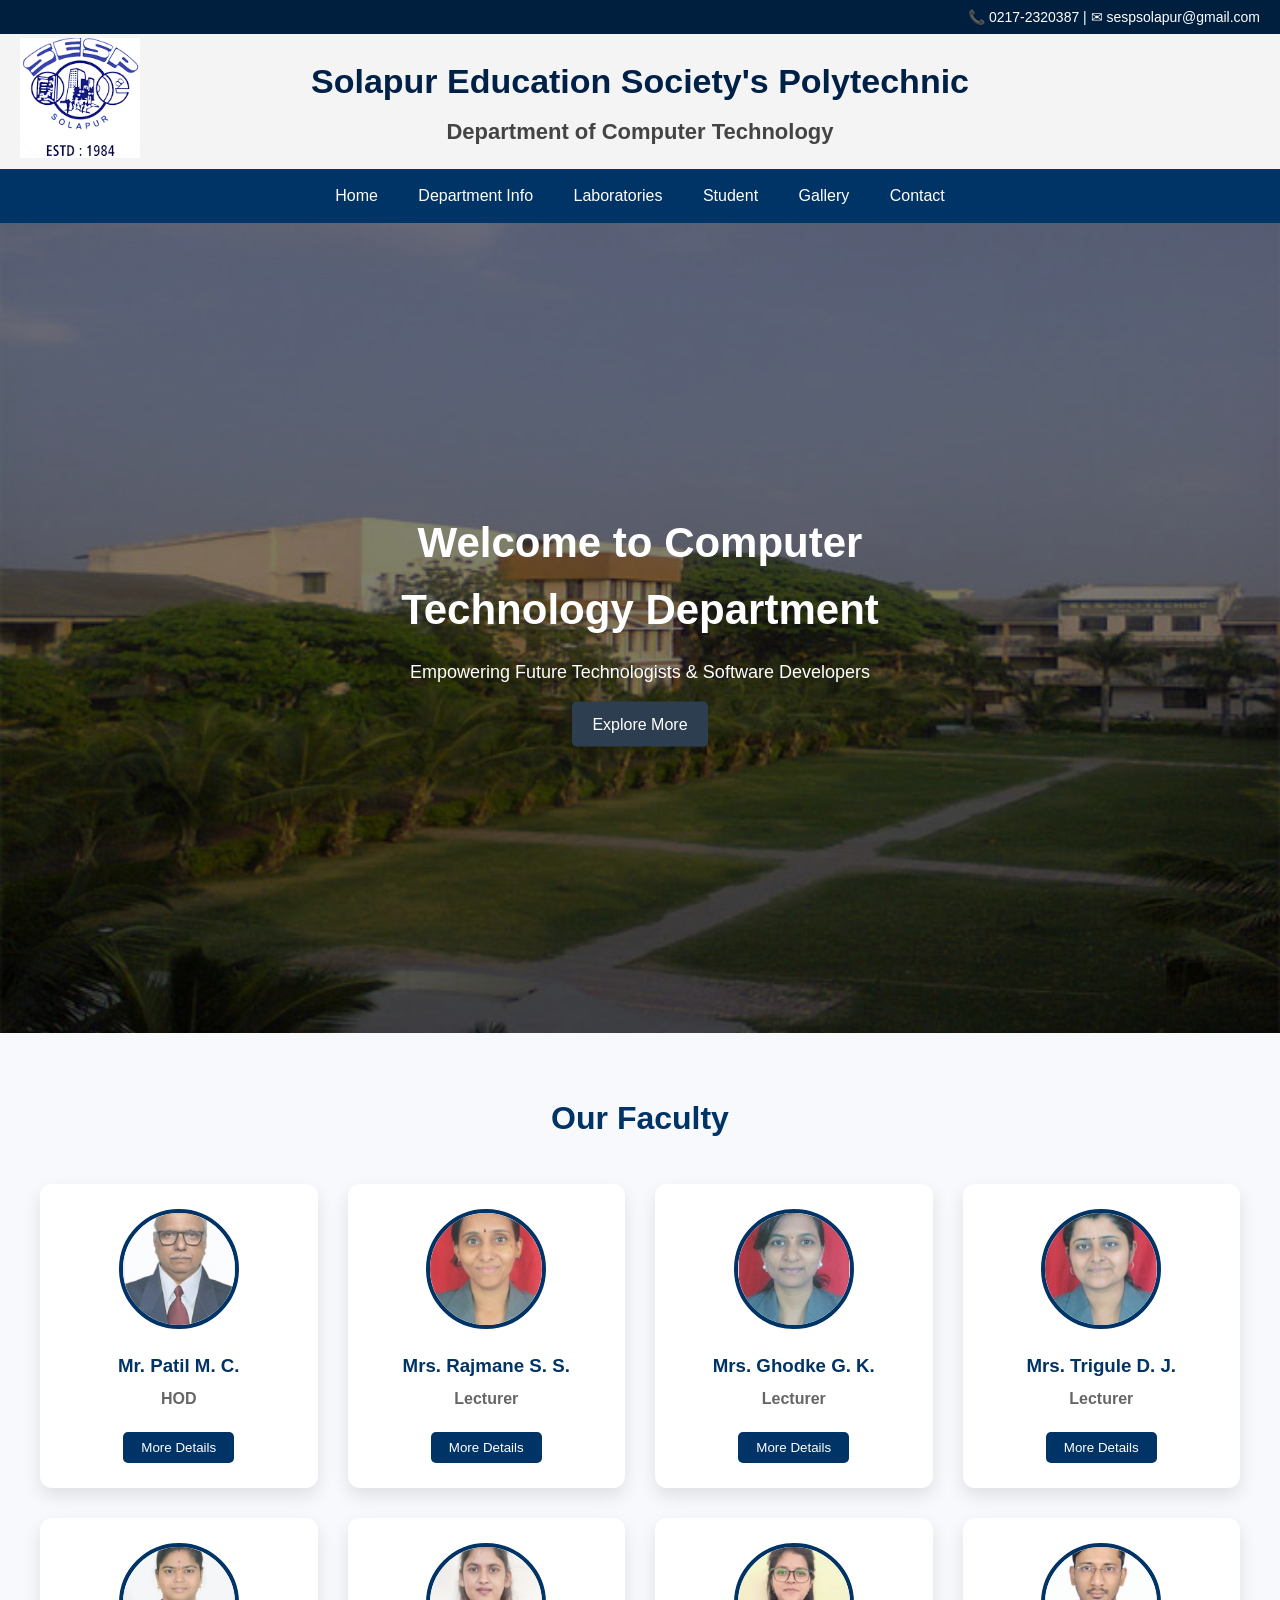
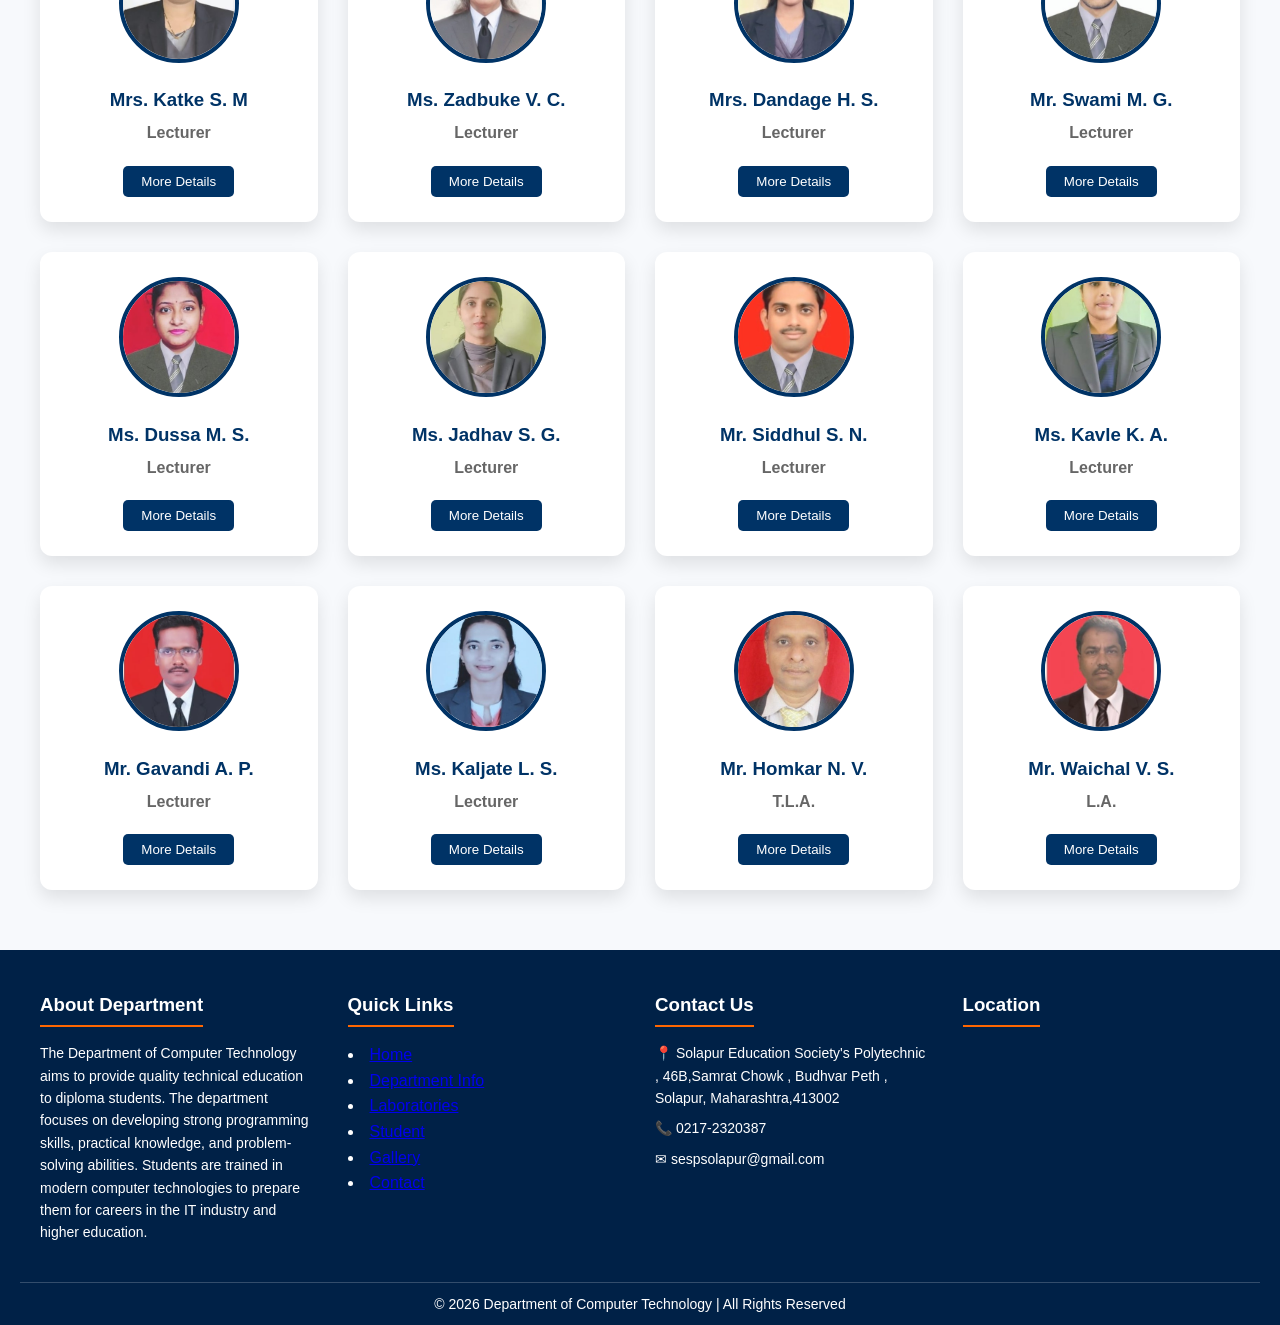
<file: index.html>
<!DOCTYPE html>
<html>

<head>
    <title>Computer Science Department</title>
    <meta name="viewport" content="width=device-width, initial-scale=1.0">
    <link rel="stylesheet" href="css/style.css">
</head>

<body>

    <div class="top-bar">
        📞 0217-2320387 | ✉ sespsolapur@gmail.com
    </div>

    <header class="main-header">
        <div class="logo">
            <img src="images/logo.png" alt="College Logo">
        </div>

        <div class="title">
            <h1>Solapur Education Society's Polytechnic</h1>
            <h2>Department of Computer Technology</h2>
        </div>
    </header>
    
   <nav>

<div class="menu-toggle" id="menu-toggle">☰</div>

<ul id="nav-menu">
<li><a href="index.html">Home</a></li>
<li><a href="department.html">Department Info</a></li>
<li><a href="lab.html">Laboratories</a></li>
<li><a href="student.html">Student</a></li>
<li><a href="gallery.html">Gallery</a></li>
<li><a href="contact.html">Contact</a></li>
</ul>

</nav>
    <section class="hero">

        <div class="slider">
            <img src="images/slide1.jpg" class="slide active">
            <img src="images/slide2.jpg" class="slide">
            <img src="images/slide3.png" class="slide">
        </div>

        <div class="hero-overlay"></div>

        <div class="hero-content">
            <h2>Welcome to Computer Technology Department</h2>
            <p>Empowering Future Technologists & Software Developers</p>
            <a href="#" class="btn">Explore More</a>
        </div>

    </section>

    <section class="faculty">

        <h2>Our Faculty</h2>

        <div class="cards">

            <!-- Faculty 1 -->

            <div class="card">
                <img src="images/faculty1.jpeg">
                <h3>Mr. Patil M. C.</h3>
                <h4>HOD</h4>
                <button class="details-btn">More Details</button>

                <div class="detail-box">
                    <p><b>Date Of Joining:</b> 01/10/1994</p>
                    <p><b>Nature:</b> Regular</p>
                    <p><b>Qualification:</b> M.Tech (CSE)</p>
                    <p><b>Experience:</b> 31 Years</p>
                    <p><b>Email:</b> patil@gmail.com</p>
                </div>
            </div>

            <!-- Faculty 2 -->

            <div class="card">
                <img src="images/faculty2.jpeg">
                <h3>Mrs. Rajmane S. S.</h3>
                <h4>Lecturer</h4>
                <button class="details-btn">More Details</button>

                <div class="detail-box">
                    <p><b>Date Of Joining:</b> 05/08/2005</p>
                    <p><b>Qualification:</b> ME (CSE)</p>
                    <p><b>Experience:</b> 20 Years</p>
                </div>
            </div>

            <!-- Faculty 3 -->

            <div class="card">
                <img src="images/faculty3.jpeg">
                <h3>Mrs. Ghodke G. K.</h3>
                <h4>Lecturer</h4>
                <button class="details-btn">More Details</button>

                <div class="detail-box">
                    <p><b>Date Of Joining:</b> 14/08/2006</p>
                    <p><b>Qualification:</b> BE (CSE)</p>
                    <p><b>Experience:</b> 18 Years</p>
                    <p><b>Email:</b> gkg@gmail.com</p>
                </div>
            </div>

            <!-- Faculty 4 -->

            <div class="card">
                <img src="images/faculty4.jpeg">
                <h3>Mrs. Trigule D. J.</h3>
                <h4>Lecturer</h4>
                <button class="details-btn">More Details</button>

                <div class="detail-box">
                    <p><b>Date Of Joining:</b> 03/07/2007</p>
                    <p><b>Qualification:</b> ME (CSE)</p>
                    <p><b>Experience:</b> 18 Years</p>
                </div>
            </div>

            <!-- Faculty 5 -->

            <div class="card">
                <img src="images/faculty5.jpeg">
                <h3>Mrs. Katke S. M</h3>
                <h4>Lecturer</h4>
                <button class="details-btn">More Details</button>

                <div class="detail-box">
                    <p><b>Date Of Joining:</b> 07/03/2022</p>
                    <p><b>Qualification:</b> ME (CSE)</p>
                    <p><b>Experience:</b> 5 Years</p>
                </div>
            </div>

            <!-- Faculty 6 -->

            <div class="card">
                <img src="images/faculty6.jpeg">
                <h3>Ms. Zadbuke V. C.</h3>
                <h4>Lecturer</h4>
                <button class="details-btn">More Details</button>

                <div class="detail-box">
                    <p><b>Date Of Joining:</b> 10/10/2022</p>
                    <p><b>Qualification:</b> BE (IT)</p>
                    <p><b>Experience:</b> 3 Years</p>
                    <p><b>Email:</b> vaishnaviz422000@gmail.com</p>
                </div>
            </div>

            <!-- Faculty 7 -->

            <div class="card">
                <img src="images/faculty7.jpeg">
                <h3>Mrs. Dandage H. S.</h3>
                <h4>Lecturer</h4>
                <button class="details-btn">More Details</button>

                <div class="detail-box">
                    <p><b>Date Of Joining:</b> 08/07/2023</p>
                    <p><b>Qualification:</b> BE (CSE)</p>
                    <p><b>Experience:</b> 2 Years</p>
                    <p><b>Email:</b> salunananarsnado52@gmail.com</p>
                </div>
            </div>

            <!-- Faculty 8 -->

            <div class="card">
                <img src="images/faculty8.jpeg">
                <h3>Mr. Swami M. G.</h3>
                <h4>Lecturer</h4>
                <button class="details-btn">More Details</button>

                <div class="detail-box">
                    <p><b>Date Of Joining:</b> 07/03/2022</p>
                    <p><b>Qualification:</b> BE (IT)</p>
                    <p><b>Experience:</b> 4 Years</p>
                    <p><b>Email:</b> mgswami77@gmail.com</p>
                </div>
            </div>

            <!-- Faculty 9 -->

            <div class="card">
                <img src="images/faculty9.jpeg">
                <h3>Ms. Dussa M. S.</h3>
                <h4>Lecturer</h4>
                <button class="details-btn">More Details</button>

                <div class="detail-box">
                    <p><b>Date Of Joining:</b> 22/07/2024</p>
                    <p><b>Qualification:</b> BE (CSE)</p>
                    <p><b>Experience:</b> 4 Years</p>
                    <p><b>Email:</b> monikadussa14@gmail.com</p>
                </div>
            </div>

            <!-- Faculty 10 -->

            <div class="card">
                <img src="images/faculty10.jpeg">
                <h3>Ms. Jadhav S. G.</h3>
                <h4>Lecturer</h4>
                <button class="details-btn">More Details</button>

                <div class="detail-box">
                    <p><b>Date Of Joining:</b> 19/07/2024</p>
                    <p><b>Qualification:</b> BE (CSE)</p>
                    <p><b>Experience:</b> 3 Years</p>
                    <p><b>Email:</b> shrutikajadhav211@gmail.com</p>
                </div>
            </div>

            <!-- Faculty 11 -->

            <div class="card">
                <img src="images/faculty11.jpeg">
                <h3>Mr. Siddhul S. N.</h3>
                <h4>Lecturer</h4>
                <button class="details-btn">More Details</button>

                <div class="detail-box">
                    <p><b>Qualification:</b> BE (IT)</p>
                    <p><b>Experience:</b> 3 Years</p>
                    <p><b>Email:</b> siddhul4sandip@gmail.com</p>
                </div>
            </div>

            <!-- Faculty 12 -->

            <div class="card">
                <img src="images/faculty12.jpeg">
                <h3>Ms. Kavle K. A.</h3>
                <h4>Lecturer</h4>
                <button class="details-btn">More Details</button>

                <div class="detail-box">
                    <p><b>Qualification:</b> B.Tech (CSE)</p>
                    <p><b>Experience:</b> 1 Year</p>
                    <p><b>Email:</b> karishkavle75@gmail.com</p>
                </div>
            </div>

            <!-- Faculty 13 -->

            <div class="card">
                <img src="images/faculty13.jpeg">
                <h3>Mr. Gavandi A. P.</h3>
                <h4>Lecturer</h4>
                <button class="details-btn">More Details</button>

                <div class="detail-box">
                    <p><b>Qualification:</b> BE (IT)</p>
                    <p><b>Experience:</b> 2 Years</p>
                    <p><b>Email:</b> anil.gavandi@gmail.com</p>
                </div>
            </div>

            <!-- Faculty 14 -->

            <div class="card">
                <img src="images/faculty14.jpeg">
                <h3>Ms. Kaljate L. S.</h3>
                <h4>Lecturer</h4>
                <button class="details-btn">More Details</button>

                <div class="detail-box">
                    <p><b>Qualification:</b> B.Tech (CSE)</p>
                    <p><b>Experience:</b> 1 Year</p>
                    <p><b>Email:</b> laxmikaljate@gmail.com</p>
                </div>
            </div>

            <!-- Faculty 15 -->

            <div class="card">
                <img src="images/faculty15.jpeg">
                <h3>Mr. Homkar N. V.</h3>
                <h4>T.L.A.</h4>
                <button class="details-btn">More Details</button>

                <div class="detail-box">
                    <p><b>Qualification:</b> D.E.T.E.</p>
                    <p><b>Experience:</b> 25 Years</p>
                </div>
            </div>

            <!-- Faculty 16 -->

            <div class="card">
                <img src="images/faculty16.jpeg">
                <h3>Mr. Waichal V. S.</h3>
                <h4>L.A.</h4>
                <button class="details-btn">More Details</button>

                <div class="detail-box">
                    <p><b>Qualification:</b> D.E.T.E.</p>
                    <p><b>Experience:</b> 18 Years</p>
                </div>
            </div>

        </div>
    </section>
    <footer class="footer">

        <div class="footer-container">

            <!-- About -->
            <div class="footer-box">
                <h3>About Department</h3>
                <p>
                    The Department of Computer Technology aims to provide quality technical education to diploma students. The department focuses on developing strong programming skills, practical knowledge, and problem-solving abilities. Students are trained in modern computer
                    technologies to prepare them for careers in the IT industry and higher education.
                </p>
            </div>

            <!-- Quick Links -->
            <div class="footer-box">
                <h3>Quick Links</h3>
                <li><a href="index.html">Home</a></li>
                <li><a href="department.html">Department Info</a></li>
                <li><a href="lab.html">Laboratories</a></li>
                <li><a href="student.html">Student</a></li>
                <li><a href="gallery.html">Gallery</a></li>
                <li><a href="contact.html">Contact</a></li>
            </div>

            <!-- Contact -->
            <div class="footer-box">
                <h3>Contact Us</h3>
                <p>📍 Solapur Education Society's Polytechnic , 46B,Samrat Chowk , Budhvar Peth , Solapur, Maharashtra,413002</p>

                <p>📞 0217-2320387</p>
                <p>✉ sespsolapur@gmail.com</p>
            </div>

            <!-- Map -->
            <div class="footer-box">
                <h3>Location</h3>

                <iframe src="https://www.google.com/maps/embed?pb=!1m18!1m12!1m3!1d3801.221603980372!2d75.89961547494204!3d17.686988583252173!2m3!1f0!2f0!3f0!3m2!1i1024!2i768!4f13.1!3m3!1m2!1s0x3bc5da73fd4d01ab%3A0x4841d0e996e1ba1b!2sSolapur%20Education%20Society&#39;s%20Polytechnic!5e0!3m2!1sen!2sin!4v1772907391033!5m2!1sen!2sin"
                    width="300" height="200" style="border:0;" allowfullscreen="" loading="lazy" referrerpolicy="no-referrer-when-downgrade"></iframe>

            </div>

        </div>

        <div class="footer-bottom">
            <p>© 2026 Department of Computer Technology | All Rights Reserved</p>
        </div>

    </footer>

    <script src="js/script.js"></script>

</body>


</html>
</file>
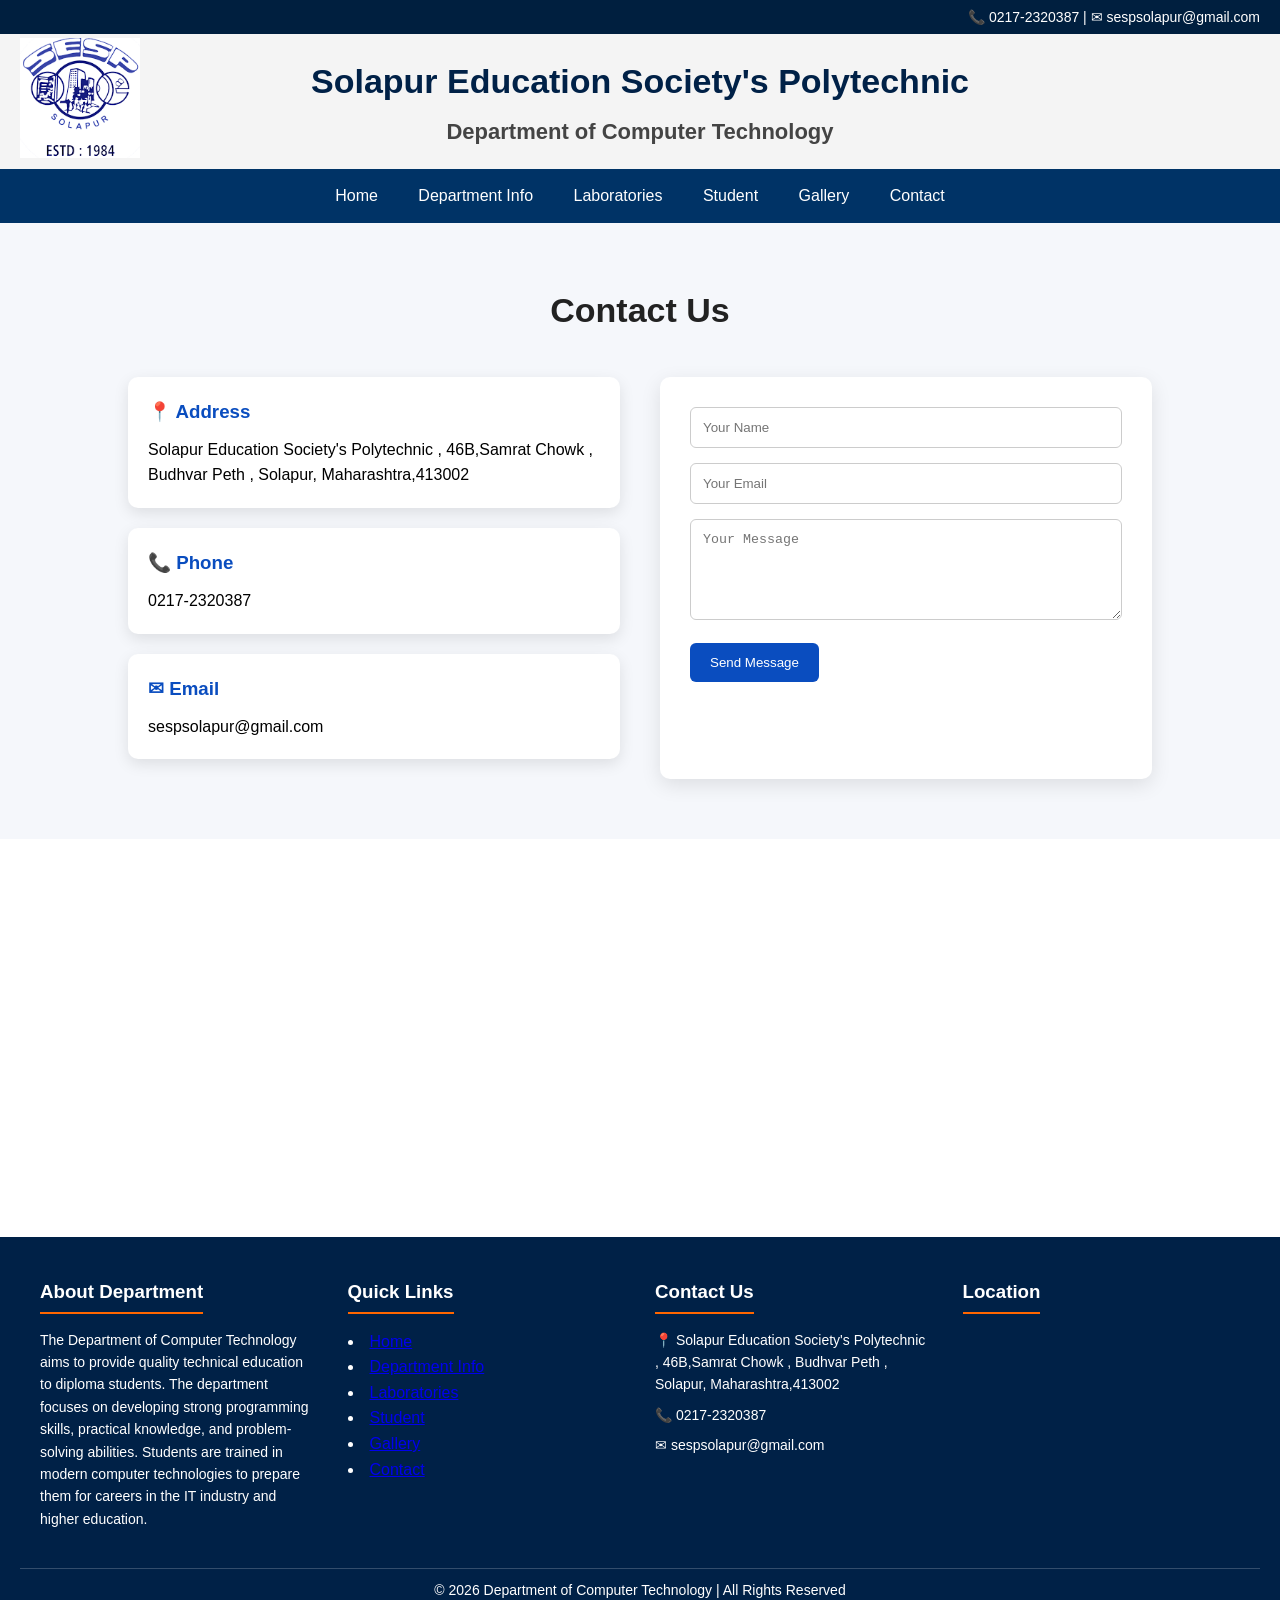
<file: contact.html>
<!DOCTYPE html>
<html>

<head>
    <title>Contact</title>
    <meta name="viewport" content="width=device-width, initial-scale=1.0">
    <link rel="stylesheet" href="css/style.css">
</head>

<body>

    <div class="top-bar">
        📞 0217-2320387 | ✉ sespsolapur@gmail.com
    </div>

    <header class="main-header">

        <div class="logo">
            <img src="images/logo.png">
        </div>

        <div class="title">
            <h1>Solapur Education Society's Polytechnic</h1>
            <h2>Department of Computer Technology</h2>
        </div>

    </header>

    <nav>

<div class="menu-toggle" id="menu-toggle">☰</div>

<ul id="nav-menu">
<li><a href="index.html">Home</a></li>
<li><a href="department.html">Department Info</a></li>
<li><a href="lab.html">Laboratories</a></li>
<li><a href="student.html">Student</a></li>
<li><a href="gallery.html">Gallery</a></li>
<li><a href="contact.html">Contact</a></li>
</ul>

</nav>

    <section class="contact-section">

        <h2 class="section-title">Contact Us</h2>

        <div class="contact-container">

            <!-- Contact Info -->

            <div class="contact-info">

                <div class="info-box">
                    <h3>📍 Address</h3>
                    <p>Solapur Education Society's Polytechnic , 46B,Samrat Chowk , Budhvar Peth , Solapur, Maharashtra,413002</p>
                </div>

                <div class="info-box">
                    <h3>📞 Phone</h3>
                    <p>0217-2320387</p>
                </div>

                <div class="info-box">
                    <h3>✉ Email</h3>
                    <p>sespsolapur@gmail.com</p>
                </div>

            </div>


            <!-- Contact Form -->

            <div class="contact-form">

                <form>

                    <input type="text" placeholder="Your Name" required>

                    <input type="email" placeholder="Your Email" required>

                    <textarea placeholder="Your Message" rows="5"></textarea>

                    <button type="submit">Send Message</button>

                </form>

            </div>

        </div>

    </section>


    <!-- Google Map -->

    <section class="map-section">

        <iframe src="https://www.google.com/maps?q=Solapur%20Education%20Society's%20Polytechnic&output=embed" width="100%" height="350" style="border:0;">
</iframe>

    </section>


    <footer class="footer">

        <div class="footer-container">

            <!-- About -->
            <div class="footer-box">
                <h3>About Department</h3>
                <p>
                    The Department of Computer Technology aims to provide quality technical education to diploma students. The department focuses on developing strong programming skills, practical knowledge, and problem-solving abilities. Students are trained in modern computer
                    technologies to prepare them for careers in the IT industry and higher education.
                </p>
            </div>

            <!-- Quick Links -->
            <div class="footer-box">
                <h3>Quick Links</h3>
                <li><a href="index.html">Home</a></li>
                <li><a href="department.html">Department Info</a></li>
                <li><a href="lab.html">Laboratories</a></li>
                <li><a href="student.html">Student</a></li>
                <li><a href="gallery.html">Gallery</a></li>
                <li><a href="contact.html">Contact</a></li>
            </div>

            <!-- Contact -->
            <div class="footer-box">
                <h3>Contact Us</h3>
                <p>📍 Solapur Education Society's Polytechnic , 46B,Samrat Chowk , Budhvar Peth , Solapur, Maharashtra,413002</p>

                <p>📞 0217-2320387</p>
                <p>✉ sespsolapur@gmail.com</p>
            </div>

            <!-- Map -->
            <div class="footer-box">
                <h3>Location</h3>

                <iframe src="https://www.google.com/maps/embed?pb=!1m18!1m12!1m3!1d3801.221603980372!2d75.89961547494204!3d17.686988583252173!2m3!1f0!2f0!3f0!3m2!1i1024!2i768!4f13.1!3m3!1m2!1s0x3bc5da73fd4d01ab%3A0x4841d0e996e1ba1b!2sSolapur%20Education%20Society&#39;s%20Polytechnic!5e0!3m2!1sen!2sin!4v1772907391033!5m2!1sen!2sin"
                    width="300" height="200" style="border:0;" allowfullscreen="" loading="lazy" referrerpolicy="no-referrer-when-downgrade"></iframe>

            </div>

        </div>

        <div class="footer-bottom">
            <p>© 2026 Department of Computer Technology | All Rights Reserved</p>
        </div>

    </footer>
<script src="js/script.js"></script>
</body>


</html>
</file>
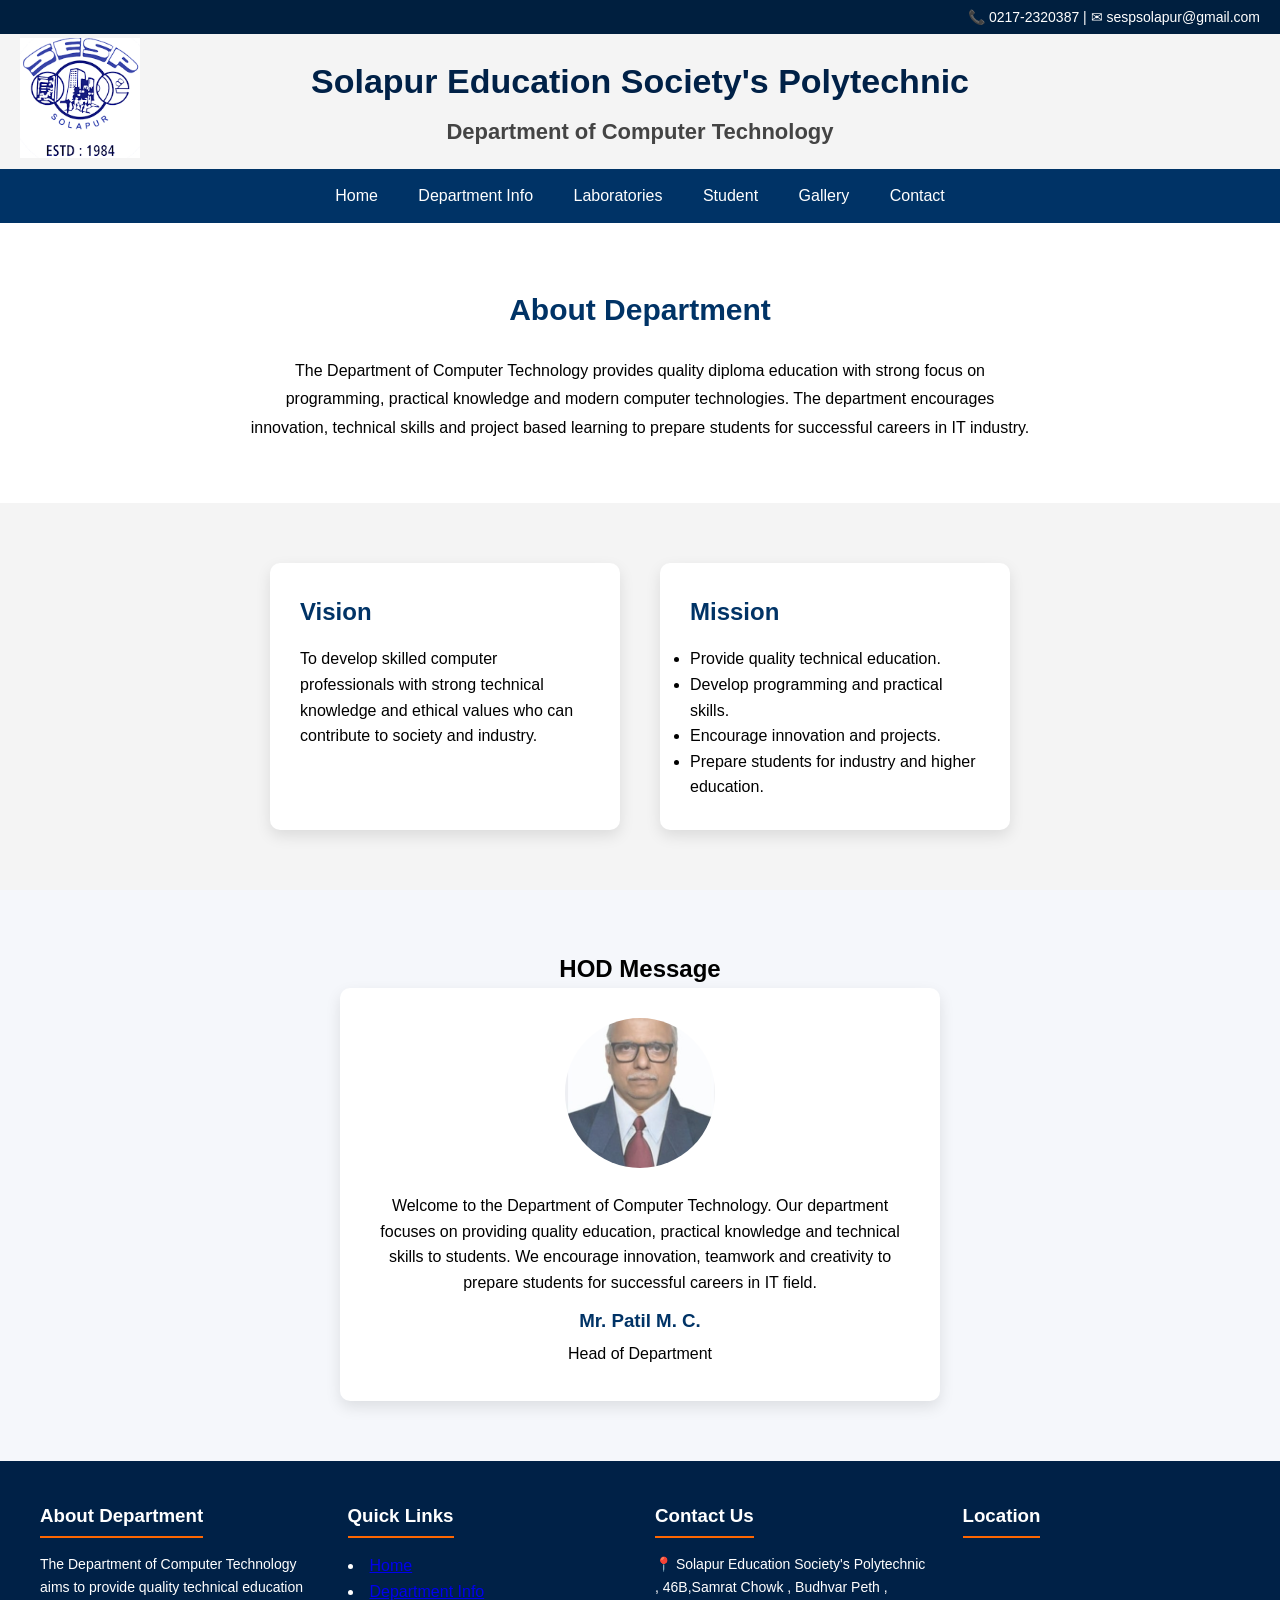
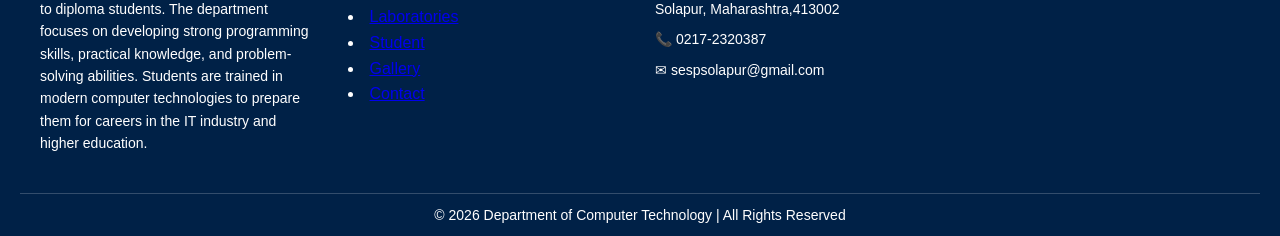
<file: department.html>
<!DOCTYPE html>
<html>

<head>
    <title>Department Info</title>
    <meta name="viewport" content="width=device-width, initial-scale=1.0">
    <link rel="stylesheet" href="css/style.css">
</head>

<body>

    <div class="top-bar">
        📞 0217-2320387 | ✉ sespsolapur@gmail.com
    </div>

    <header class="main-header">

        <div class="logo">
            <img src="images/logo.png">
        </div>

        <div class="title">
            <h1>Solapur Education Society's Polytechnic</h1>
            <h2>Department of Computer Technology</h2>
        </div>

    </header>

  <nav>

<div class="menu-toggle" id="menu-toggle">☰</div>

<ul id="nav-menu">
<li><a href="index.html">Home</a></li>
<li><a href="department.html">Department Info</a></li>
<li><a href="lab.html">Laboratories</a></li>
<li><a href="student.html">Student</a></li>
<li><a href="gallery.html">Gallery</a></li>
<li><a href="contact.html">Contact</a></li>
</ul>

</nav>
    <!-- ABOUT -->

    <section class="dept-section fade-in">

        <h2>About Department</h2>

        <p>
            The Department of Computer Technology provides quality diploma education with strong focus on programming, practical knowledge and modern computer technologies. The department encourages innovation, technical skills and project based learning to prepare
            students for successful careers in IT industry.
        </p>

    </section>

    <!-- VISION MISSION -->

    <section class="vm-container">

        <div class="vm-card fade-in">

            <h2>Vision</h2>

            <p>
                To develop skilled computer professionals with strong technical knowledge and ethical values who can contribute to society and industry.
            </p>

        </div>

        <div class="vm-card fade-in">

            <h2>Mission</h2>

            <ul>

                <li>Provide quality technical education.</li>

                <li>Develop programming and practical skills.</li>

                <li>Encourage innovation and projects.</li>

                <li>Prepare students for industry and higher education.</li>

            </ul>

        </div>

    </section>

    <!-- HOD MESSAGE -->

    <section class="hod-section fade-in">

        <h2>HOD Message</h2>

        <div class="hod-card">

            <img src="images/faculty1.jpeg">

            <div>

                <p>

                    Welcome to the Department of Computer Technology. Our department focuses on providing quality education, practical knowledge and technical skills to students. We encourage innovation, teamwork and creativity to prepare students for successful careers
                    in IT field.

                </p>

                <h3>Mr. Patil M. C.</h3>

                <p>Head of Department</p>

            </div>

        </div>

    </section>

    <footer class="footer">

        <div class="footer-container">

            <!-- About -->
            <div class="footer-box">
                <h3>About Department</h3>
                <p>
                    The Department of Computer Technology aims to provide quality technical education to diploma students. The department focuses on developing strong programming skills, practical knowledge, and problem-solving abilities. Students are trained in modern computer
                    technologies to prepare them for careers in the IT industry and higher education.
                </p>
            </div>

            <!-- Quick Links -->
            <div class="footer-box">
                <h3>Quick Links</h3>
                <li><a href="index.html">Home</a></li>
                <li><a href="department.html">Department Info</a></li>
                <li><a href="lab.html">Laboratories</a></li>
                <li><a href="student.html">Student</a></li>
                <li><a href="gallery.html">Gallery</a></li>
                <li><a href="contact.html">Contact</a></li>
            </div>

            <!-- Contact -->
            <div class="footer-box">
                <h3>Contact Us</h3>
                <p>📍 Solapur Education Society's Polytechnic , 46B,Samrat Chowk , Budhvar Peth , Solapur, Maharashtra,413002</p>

                <p>📞 0217-2320387</p>
                <p>✉ sespsolapur@gmail.com</p>
            </div>

            <!-- Map -->
            <div class="footer-box">
                <h3>Location</h3>

                <iframe src="https://www.google.com/maps/embed?pb=!1m18!1m12!1m3!1d3801.221603980372!2d75.89961547494204!3d17.686988583252173!2m3!1f0!2f0!3f0!3m2!1i1024!2i768!4f13.1!3m3!1m2!1s0x3bc5da73fd4d01ab%3A0x4841d0e996e1ba1b!2sSolapur%20Education%20Society&#39;s%20Polytechnic!5e0!3m2!1sen!2sin!4v1772907391033!5m2!1sen!2sin"
                    width="300" height="200" style="border:0;" allowfullscreen="" loading="lazy" referrerpolicy="no-referrer-when-downgrade"></iframe>

            </div>

        </div>

        <div class="footer-bottom">
            <p>© 2026 Department of Computer Technology | All Rights Reserved</p>
        </div>

    </footer>

    <script src="js/script.js"></script>

</body>


</html>
</file>
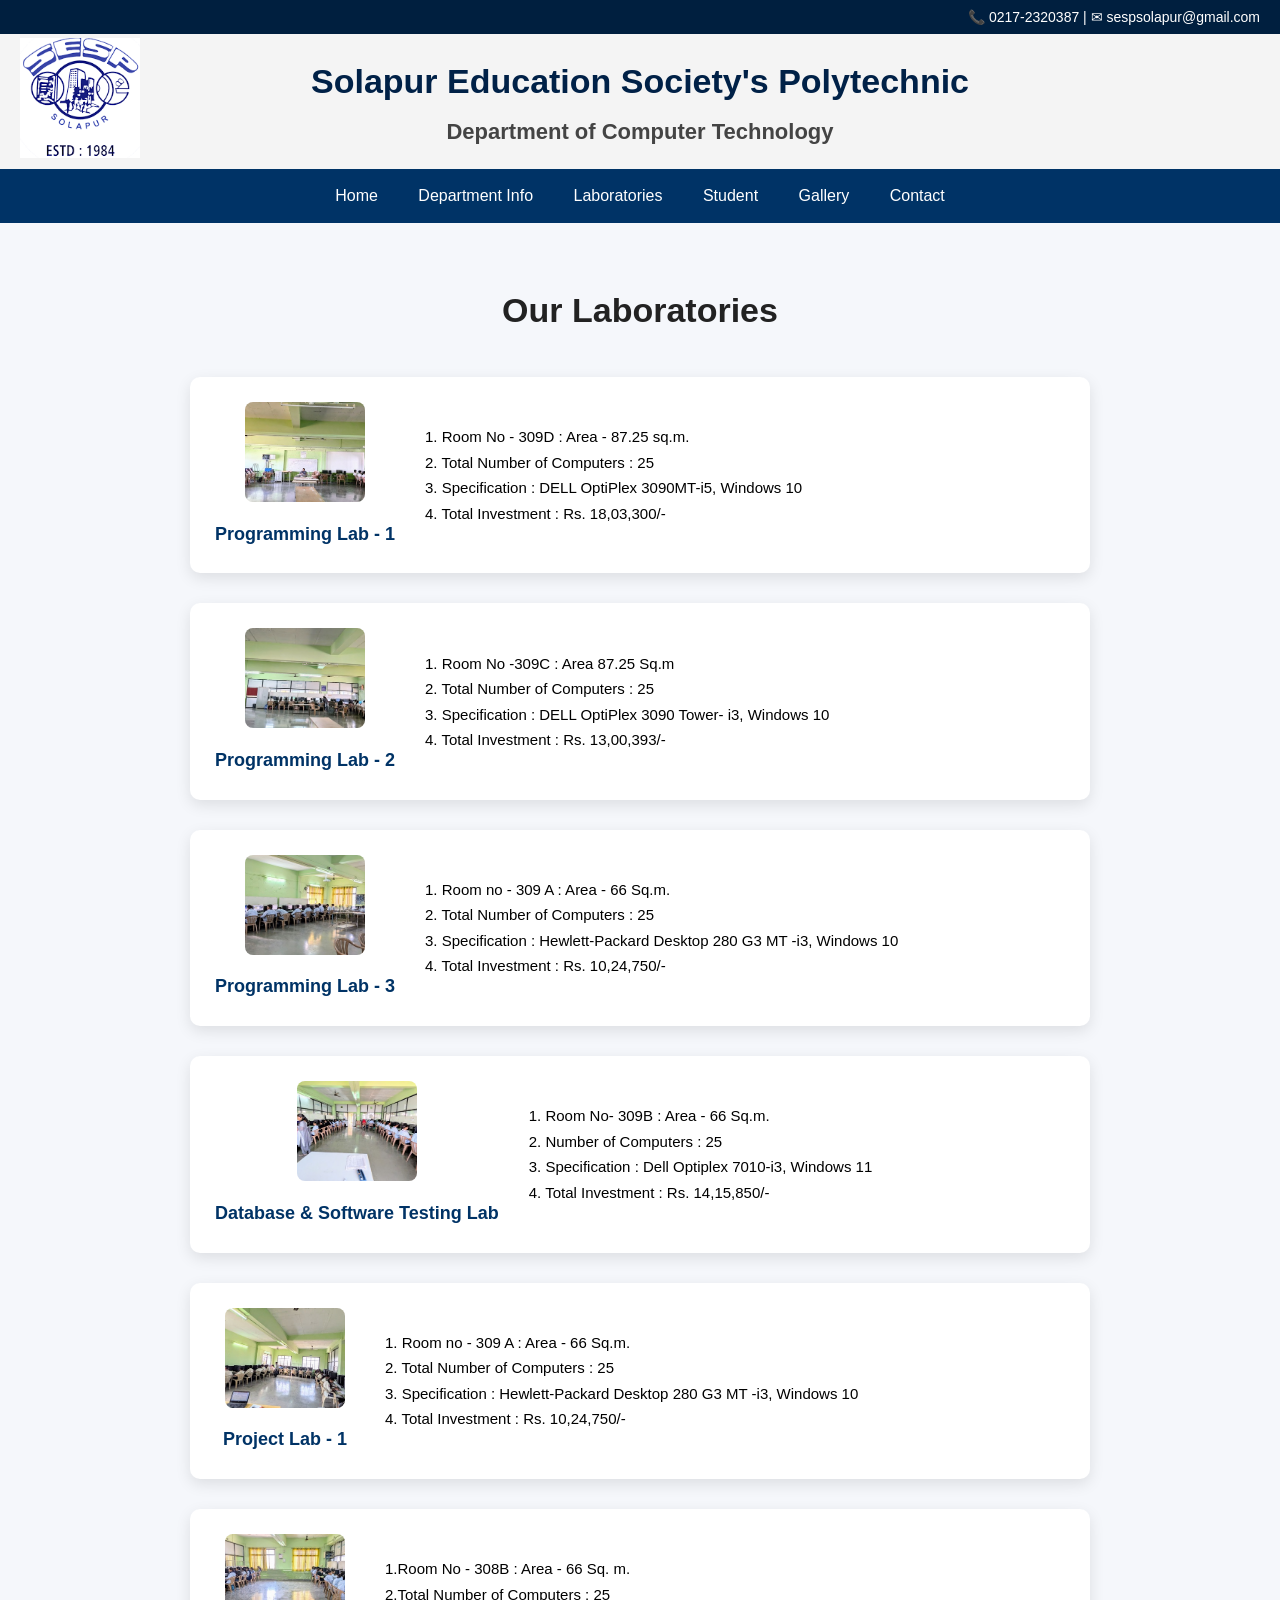
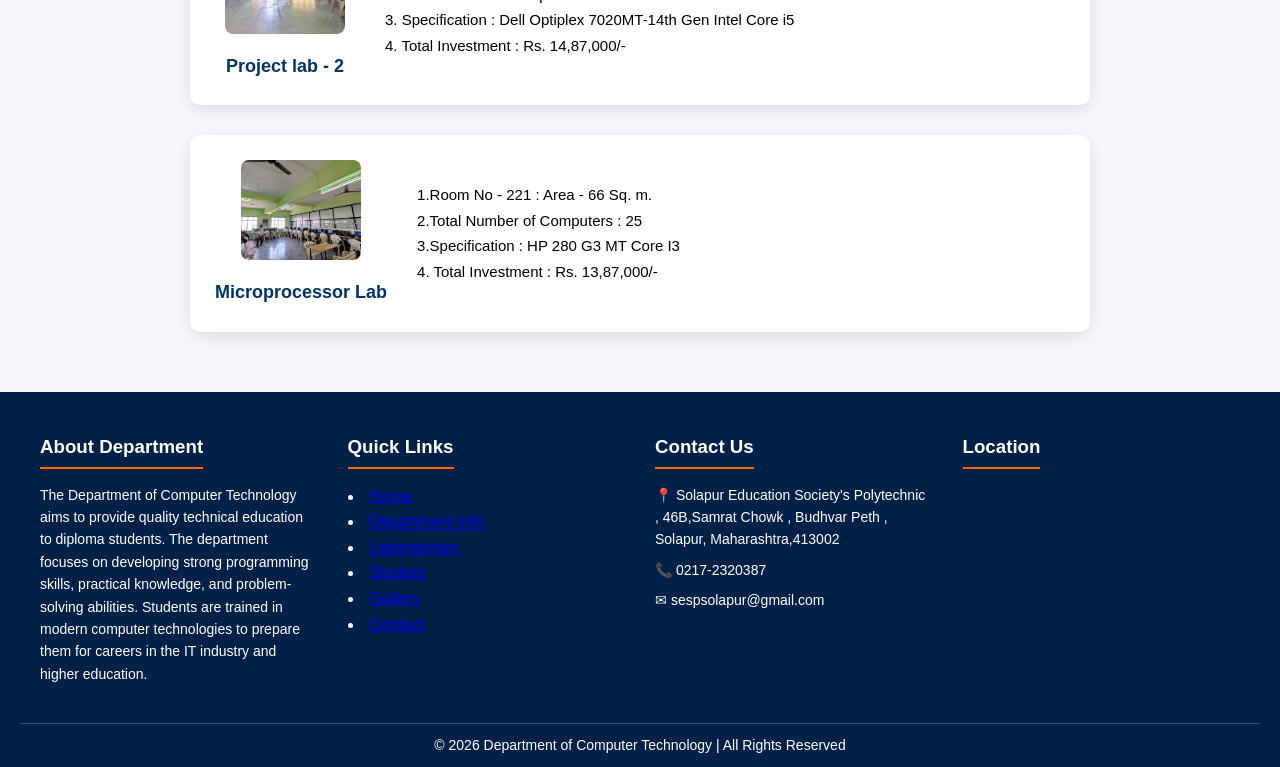
<file: lab.html>
<!DOCTYPE html>
<html>

<head>
    <title>Laboratories</title>
    <meta name="viewport" content="width=device-width, initial-scale=1.0">
    <link rel="stylesheet" href="css/style.css">
</head>

<body>

    <div class="top-bar">
        📞 0217-2320387 | ✉ sespsolapur@gmail.com
    </div>

    <header class="main-header">

        <div class="logo">
            <img src="images/logo.png">
        </div>

        <div class="title">
            <h1>Solapur Education Society's Polytechnic</h1>
            <h2>Department of Computer Technology</h2>
        </div>

    </header>

   <nav>

<div class="menu-toggle" id="menu-toggle">☰</div>

<ul id="nav-menu">
<li><a href="index.html">Home</a></li>
<li><a href="department.html">Department Info</a></li>
<li><a href="lab.html">Laboratories</a></li>
<li><a href="student.html">Student</a></li>
<li><a href="gallery.html">Gallery</a></li>
<li><a href="contact.html">Contact</a></li>
</ul>

</nav>

    <section class="labs-section">

        <h2 class="section-title">Our Laboratories</h2>

        <div class="labs-container">

            <div class="lab-card reveal">

                <div class="lab-left">
                    <img src="images/lab1.jpg">
                    <h3>Programming Lab - 1</h3>
                </div>

                <div class="lab-right">

                    <p>
                        1. Room No - 309D : Area - 87.25 sq.m.<br> 2. Total Number of Computers : 25<br> 3. Specification : DELL OptiPlex 3090MT-i5, Windows 10<br> 4. Total Investment : Rs. 18,03,300/-
                    </p>

                </div>

            </div>

            <div class="lab-card reveal">

                <div class="lab-left">
                    <img src="images/lab2.jpg">
                    <h3>Programming Lab - 2
                    </h3>
                </div>

                <div class="lab-right">
                    <p>
                        1. Room No -309C : Area 87.25 Sq.m<br> 2. Total Number of Computers : 25<br> 3. Specification : DELL OptiPlex 3090 Tower- i3, Windows 10<br> 4. Total Investment : Rs. 13,00,393/-
                    </p>
                </div>

            </div>

            <div class="lab-card reveal">

                <div class="lab-left">
                    <img src="images/lab4.jpg">
                    <h3>Programming Lab - 3</h3>
                </div>

                <div class="lab-right">
                    <p>
                        1. Room no - 309 A : Area - 66 Sq.m.<br> 2. Total Number of Computers : 25<br> 3. Specification : Hewlett-Packard Desktop 280 G3 MT -i3, Windows 10<br> 4. Total Investment : Rs. 10,24,750/-
                    </p>
                </div>

            </div>

            <div class="lab-card reveal">

                <div class="lab-left">
                    <img src="images/lab3.jpg">
                    <h3>Database & Software Testing Lab</h3>
                </div>

                <div class="lab-right">
                    <p>
                        1. Room No- 309B : Area - 66 Sq.m. <br> 2. Number of Computers : 25 <br> 3. Specification : Dell Optiplex 7010-i3, Windows 11 <br> 4. Total Investment : Rs. 14,15,850/-
                    </p>
                </div>

            </div>

            <div class="lab-card reveal">

                <div class="lab-left">
                    <img src="images/lab6.jpg">
                    <h3>Project Lab - 1</h3>
                </div>

                <div class="lab-right">
                    <p>
                        1. Room no - 309 A : Area - 66 Sq.m.<br> 2. Total Number of Computers : 25<br> 3. Specification : Hewlett-Packard Desktop 280 G3 MT -i3, Windows 10<br> 4. Total Investment : Rs. 10,24,750/-
                    </p>
                </div>

            </div>

            <div class="lab-card reveal">

                <div class="lab-left">
                    <img src="images/lab5.jpg">
                    <h3>Project lab - 2</h3>
                </div>

                <div class="lab-right">
                    <p>
                        1.Room No - 308B : Area - 66 Sq. m. <br> 2.Total Number of Computers : 25<br> 3. Specification : Dell Optiplex 7020MT-14th Gen Intel Core i5 <br> 4. Total Investment : Rs. 14,87,000/- </p>
                </div>

            </div>

            <div class="lab-card reveal">

                <div class="lab-left">
                    <img src="images/lab7.jpg">
                    <h3>Microprocessor Lab</h3>
                </div>

                <div class="lab-right">
                    <p>
                        1.Room No - 221 : Area - 66 Sq. m. <br> 2.Total Number of Computers : 25 <br>3.Specification : HP 280 G3 MT Core I3<br>4. Total Investment : Rs. 13,87,000/- </p>
                </div>

            </div>

        </div>

    </section>

    <footer class="footer">

        <div class="footer-container">

            <!-- About -->
            <div class="footer-box">
                <h3>About Department</h3>
                <p>
                    The Department of Computer Technology aims to provide quality technical education to diploma students. The department focuses on developing strong programming skills, practical knowledge, and problem-solving abilities. Students are trained in modern computer
                    technologies to prepare them for careers in the IT industry and higher education.
                </p>
            </div>

            <!-- Quick Links -->
            <div class="footer-box">
                <h3>Quick Links</h3>
                <li><a href="index.html">Home</a></li>
                <li><a href="department.html">Department Info</a></li>
                <li><a href="lab.html">Laboratories</a></li>
                <li><a href="student.html">Student</a></li>
                <li><a href="gallery.html">Gallery</a></li>
                <li><a href="contact.html">Contact</a></li>
            </div>

            <!-- Contact -->
            <div class="footer-box">
                <h3>Contact Us</h3>
                <p>📍 Solapur Education Society's Polytechnic , 46B,Samrat Chowk , Budhvar Peth , Solapur, Maharashtra,413002</p>

                <p>📞 0217-2320387</p>
                <p>✉ sespsolapur@gmail.com</p>
            </div>

            <!-- Map -->
            <div class="footer-box">
                <h3>Location</h3>

                <iframe src="https://www.google.com/maps/embed?pb=!1m18!1m12!1m3!1d3801.221603980372!2d75.89961547494204!3d17.686988583252173!2m3!1f0!2f0!3f0!3m2!1i1024!2i768!4f13.1!3m3!1m2!1s0x3bc5da73fd4d01ab%3A0x4841d0e996e1ba1b!2sSolapur%20Education%20Society&#39;s%20Polytechnic!5e0!3m2!1sen!2sin!4v1772907391033!5m2!1sen!2sin"
                    width="300" height="200" style="border:0;" allowfullscreen="" loading="lazy" referrerpolicy="no-referrer-when-downgrade"></iframe>

            </div>

        </div>

        <div class="footer-bottom">
            <p>© 2026 Department of Computer Technology | All Rights Reserved</p>
        </div>

    </footer>



    <script src="js/script.js"></script>

</body>


</html>
</file>
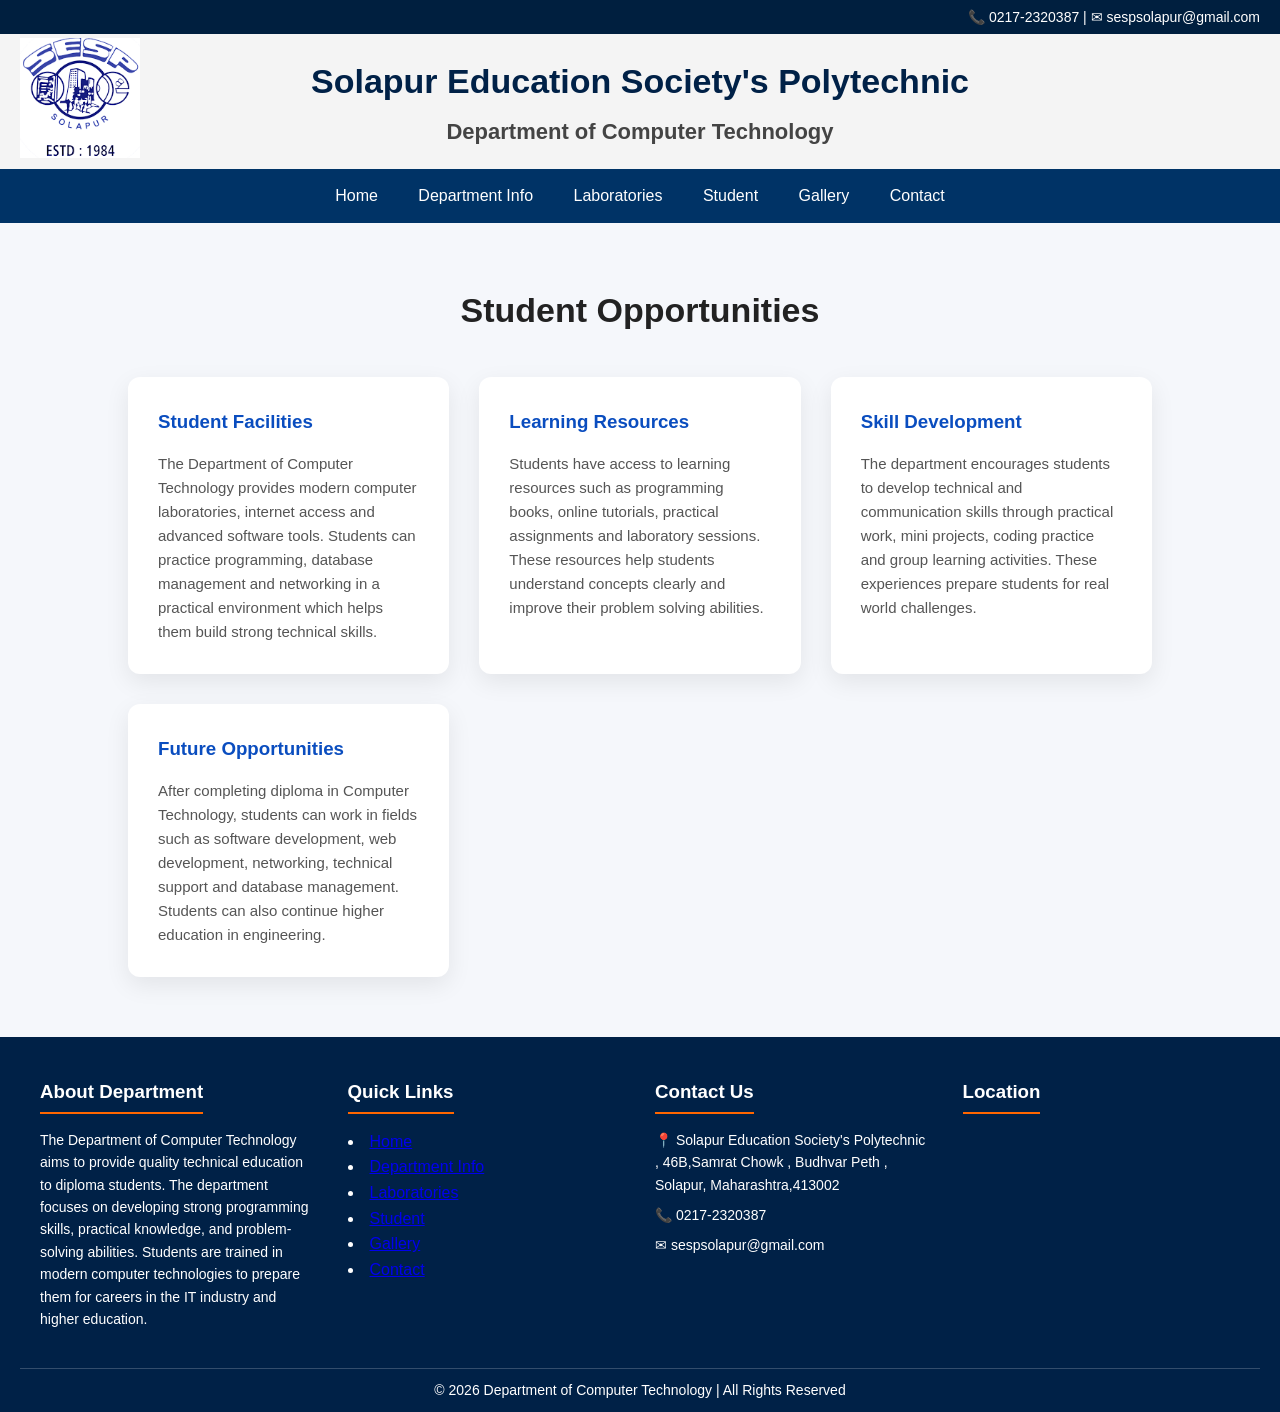
<file: student.html>
<!DOCTYPE html>
<html>

<head>
    <title>Students</title>
    <meta name="viewport" content="width=device-width, initial-scale=1.0">
    <link rel="stylesheet" href="css/style.css">
</head>

<body>

    <div class="top-bar">
        📞 0217-2320387 | ✉ sespsolapur@gmail.com
    </div>

    <header class="main-header">

        <div class="logo">
            <img src="images/logo.png">
        </div>

        <div class="title">
            <h1>Solapur Education Society's Polytechnic</h1>
            <h2>Department of Computer Technology</h2>
        </div>

    </header>

   <nav>

<div class="menu-toggle" id="menu-toggle">☰</div>

<ul id="nav-menu">
<li><a href="index.html">Home</a></li>
<li><a href="department.html">Department Info</a></li>
<li><a href="lab.html">Laboratories</a></li>
<li><a href="student.html">Student</a></li>
<li><a href="gallery.html">Gallery</a></li>
<li><a href="contact.html">Contact</a></li>
</ul>

</nav>


    <section class="student-section">

        <h2 class="section-title">Student Opportunities</h2>

        <div class="student-container">

            <div class="student-card reveal">

                <h3>Student Facilities</h3>

                <p>
                    The Department of Computer Technology provides modern computer laboratories, internet access and advanced software tools. Students can practice programming, database management and networking in a practical environment which helps them build strong technical
                    skills.
                </p>

            </div>


            <div class="student-card reveal">

                <h3>Learning Resources</h3>

                <p>
                    Students have access to learning resources such as programming books, online tutorials, practical assignments and laboratory sessions. These resources help students understand concepts clearly and improve their problem solving abilities.
                </p>

            </div>


            <div class="student-card reveal">

                <h3>Skill Development</h3>

                <p>
                    The department encourages students to develop technical and communication skills through practical work, mini projects, coding practice and group learning activities. These experiences prepare students for real world challenges.
                </p>

            </div>


            <div class="student-card reveal">

                <h3>Future Opportunities</h3>

                <p>
                    After completing diploma in Computer Technology, students can work in fields such as software development, web development, networking, technical support and database management. Students can also continue higher education in engineering.
                </p>

            </div>

        </div>

    </section>

    <footer class="footer">

        <div class="footer-container">

            <!-- About -->
            <div class="footer-box">
                <h3>About Department</h3>
                <p>
                    The Department of Computer Technology aims to provide quality technical education to diploma students. The department focuses on developing strong programming skills, practical knowledge, and problem-solving abilities. Students are trained in modern computer
                    technologies to prepare them for careers in the IT industry and higher education.
                </p>
            </div>

            <!-- Quick Links -->
            <div class="footer-box">
                <h3>Quick Links</h3>
                <li><a href="index.html">Home</a></li>
                <li><a href="department.html">Department Info</a></li>
                <li><a href="lab.html">Laboratories</a></li>
                <li><a href="student.html">Student</a></li>
                <li><a href="gallery.html">Gallery</a></li>
                <li><a href="contact.html">Contact</a></li>
            </div>

            <!-- Contact -->
            <div class="footer-box">
                <h3>Contact Us</h3>
                <p>📍 Solapur Education Society's Polytechnic , 46B,Samrat Chowk , Budhvar Peth , Solapur, Maharashtra,413002</p>

                <p>📞 0217-2320387</p>
                <p>✉ sespsolapur@gmail.com</p>
            </div>

            <!-- Map -->
            <div class="footer-box">
                <h3>Location</h3>

                <iframe src="https://www.google.com/maps/embed?pb=!1m18!1m12!1m3!1d3801.221603980372!2d75.89961547494204!3d17.686988583252173!2m3!1f0!2f0!3f0!3m2!1i1024!2i768!4f13.1!3m3!1m2!1s0x3bc5da73fd4d01ab%3A0x4841d0e996e1ba1b!2sSolapur%20Education%20Society&#39;s%20Polytechnic!5e0!3m2!1sen!2sin!4v1772907391033!5m2!1sen!2sin"
                    width="300" height="200" style="border:0;" allowfullscreen="" loading="lazy" referrerpolicy="no-referrer-when-downgrade"></iframe>

            </div>

        </div>

        <div class="footer-bottom">
            <p>© 2026 Department of Computer Technology | All Rights Reserved</p>
        </div>

    </footer>


    <script src="js/script.js"></script>

</body>


</html>
</file>
<file: css/style.css>
/* Reset */

* {
    margin: 0;
    padding: 0;
    box-sizing: border-box;
}

body {
    font-family: Arial, sans-serif;
    line-height: 1.6;
}


/* ================= TOP CONTACT BAR ================= */

.top-bar {
    background-color: #001f3f;
    color: white;
    text-align: right;
    padding: 6px 20px;
    font-size: 14px;
}


/* ================= HEADER ================= */

.main-header {
    display: flex;
    align-items: center;
    justify-content: center;
    padding: 20px;
    background: #f4f4f4;
    text-align: center;
}


/* Logo */

.logo {
    position: absolute;
    left: 20px;
}

.logo img {
    width: 120px;
}


/* Title */

.title h1 {
    font-size: 34px;
    color: #002147;
}

.title h2 {
    font-size: 22px;
    color: #444;
    margin-top: 5px;
}


/* ================= NAVIGATION ================= */

nav {
    background-color: #003366;
}

nav ul {
    list-style: none;
    text-align: center;
}

nav ul li {
    display: inline-block;
}

nav ul li a {
    display: block;
    color: white;
    padding: 14px 18px;
    text-decoration: none;
    font-weight: 500;
}

nav ul li a:hover {
    background-color: #001933;
}


/* ================= HERO SECTION ================= */

.hero {
    position: relative;
    width: 100%;
    height: 90vh;
    overflow: hidden;
}


/* Slider */

.slider {
    position: absolute;
    width: 100%;
    height: 100%;
    top: 0;
    left: 0;
}

.slide {
    position: absolute;
    width: 100%;
    height: 100%;
    object-fit: cover;
    opacity: 0;
    transition: opacity 1s ease-in-out;
}

.slide.active {
    opacity: 1;
}


/* Overlay */

.hero-overlay {
    position: absolute;
    width: 100%;
    height: 100%;
    background: rgba(0, 0, 0, 0.5);
    top: 0;
    left: 0;
    z-index: 1;
}


/* HERO TEXT CENTER */

.hero-content {
    position: absolute;
    top: 50%;
    left: 50%;
    transform: translate(-50%, -50%);
    text-align: center;
    color: white;
    z-index: 2;
}

.hero-content h2 {
    font-size: 42px;
}

.hero-content p {
    font-size: 18px;
    margin: 15px 0;
}


/* BUTTON */

.btn {
    display: inline-block;
    background: #2c3e50;
    padding: 10px 20px;
    color: white;
    text-decoration: none;
    border-radius: 5px;
}

.btn:hover {
    background: #1a252f;
}


/* ================= FACULTY SECTION ================= */

.faculty {
    padding: 60px 20px;
    text-align: center;
    background: #f7f9fc;
}

.faculty h2 {
    margin-bottom: 40px;
    font-size: 32px;
    color: #003366;
}


/* Grid */

.cards {
    display: grid;
    grid-template-columns: repeat(auto-fit, minmax(250px, 1fr));
    gap: 30px;
    max-width: 1200px;
    margin: auto;
}


/* Card Design */

.card {
    background: white;
    padding: 25px;
    border-radius: 12px;
    box-shadow: 0 8px 18px rgba(0, 0, 0, 0.1);
    transition: all 0.4s ease;
    position: relative;
    overflow: hidden;
}


/* Card Hover Animation */

.card:hover {
    transform: translateY(-10px) scale(1.02);
    box-shadow: 0 12px 25px rgba(0, 0, 0, 0.2);
}


/* Faculty Image */

.card img {
    width: 120px;
    height: 120px;
    border-radius: 50%;
    object-fit: cover;
    border: 4px solid #003366;
    margin-bottom: 15px;
}


/* Name */

.card h3 {
    margin-bottom: 5px;
    color: #003366;
}

.card h4 {
    color: #666;
    margin-bottom: 10px;
}


/* Button */

.details-btn {
    display: inline-block;
    margin-top: 10px;
    padding: 8px 18px;
    background: #003366;
    color: white;
    border: none;
    border-radius: 5px;
    cursor: pointer;
    transition: 0.3s;
}

.details-btn:hover {
    background: #001933;
}


/* Hidden Details */

.detail-box {
    margin-top: 15px;
    padding: 12px;
    background: #f1f3f6;
    border-radius: 6px;
    font-size: 14px;
    display: none;
    animation: fadeIn 0.4s ease;
}

@keyframes fadeIn {
    from {
        opacity: 0;
        transform: translateY(-5px);
    }
    to {
        opacity: 1;
        transform: translateY(0);
    }
}


/* ================= FOOTER ================= */

.footer {
    background: #002147;
    color: white;
    padding: 40px 20px 10px;
}

.footer-container {
    display: flex;
    flex-wrap: wrap;
    justify-content: space-between;
    gap: 30px;
    max-width: 1200px;
    margin: auto;
}

.footer-box {
    flex: 1;
    min-width: 220px;
}

.footer-box h3 {
    margin-bottom: 15px;
    border-bottom: 2px solid #ff6600;
    display: inline-block;
    padding-bottom: 5px;
}

.footer-box p {
    font-size: 14px;
    margin-bottom: 8px;
}

.footer-box ul {
    list-style: none;
}

.footer-box ul li {
    margin-bottom: 8px;
}

.footer-box ul li a {
    color: white;
    text-decoration: none;
    font-size: 14px;
}

.footer-box ul li a:hover {
    color: #ff6600;
}

.footer-bottom {
    text-align: center;
    border-top: 1px solid rgba(255, 255, 255, 0.2);
    margin-top: 30px;
    padding-top: 10px;
    font-size: 14px;
}


/* ================= RESPONSIVE ================= */

@media(max-width:768px) {
    .main-header {
        flex-direction: column;
    }
    nav ul li {
        display: block;
        border-bottom: 1px solid #004080;
    }
    .hero-content h2 {
        font-size: 28px;
    }
    .cards {
        flex-direction: column;
        align-items: center;
    }
}


/* ================= DEPARTMENT PAGE ================= */

.dept-section {
    padding: 60px;
    text-align: center;
    max-width: 900px;
    margin: auto;
    line-height: 1.8;
}

.dept-section h2 {
    margin-bottom: 20px;
    color: #003366;
    font-size: 30px;
}


/* Vision Mission */

.vm-container {
    display: flex;
    justify-content: center;
    gap: 40px;
    padding: 60px;
    flex-wrap: wrap;
    background: #f4f4f4;
}

.vm-card {
    background: white;
    padding: 30px;
    width: 350px;
    border-radius: 10px;
    box-shadow: 0 6px 15px rgba(0, 0, 0, 0.1);
    transition: 0.4s;
}

.vm-card:hover {
    transform: translateY(-10px);
    box-shadow: 0 10px 20px rgba(0, 0, 0, 0.2);
}

.vm-card h2 {
    color: #003366;
    margin-bottom: 15px;
}


/* HOD */

.hod-section {
    padding: 60px 20px;
    text-align: center;
    background: #f5f7fb;
}

.hod-card {
    display: flex;
    flex-direction: column;
    /* Make image on top, text below */
    align-items: center;
    gap: 20px;
    max-width: 600px;
    margin: auto;
    background: white;
    padding: 30px;
    border-radius: 10px;
    box-shadow: 0 6px 15px rgba(0, 0, 0, 0.1);
}

.hod-card img {
    width: 150px;
    height: 150px;
    border-radius: 50%;
    object-fit: cover;
}

.hod-card h3 {
    margin: 10px 0 5px 0;
    color: #003366;
}

.hod-card p {
    margin: 5px 0;
    line-height: 1.6;
}


/* Scroll Animation Trigger */

.fade-in {
    opacity: 0;
    transform: translateY(30px);
    transition: all 1s ease;
}

.fade-in.show {
    opacity: 1;
    transform: translateY(0);
}


/* LABORATORIES PAGE */

.labs-section {
    padding: 60px 20px;
    background: #f5f7fb;
}

.section-title {
    text-align: center;
    font-size: 34px;
    color: #003366;
    margin-bottom: 40px;
}

.labs-container {
    max-width: 900px;
    margin: auto;
    display: flex;
    flex-direction: column;
    gap: 30px;
}

.lab-card {
    display: flex;
    align-items: center;
    gap: 30px;
    background: white;
    padding: 25px;
    border-radius: 10px;
    box-shadow: 0 5px 15px rgba(0, 0, 0, 0.1);
    transition: 0.3s;
    opacity: 0;
    transform: translateY(40px);
}

.lab-left {
    text-align: center;
    min-width: 140px;
}

.lab-left img {
    width: 120px;
    height: 100px;
    object-fit: cover;
    border-radius: 8px;
    margin-bottom: 10px;
}

.lab-left h3 {
    color: #003366;
    font-size: 18px;
}

.lab-right {
    flex: 1;
    font-size: 15px;
    line-height: 1.7;
}

.lab-card:hover {
    transform: translateY(-8px);
    box-shadow: 0 10px 25px rgba(0, 0, 0, 0.2);
}

.lab-card.show {
    opacity: 1;
    transform: translateY(0);
    transition: 0.8s;
}


/* Student Section */

.student-section {
    padding: 60px 10%;
    background: #f5f7fb;
}

.section-title {
    text-align: center;
    font-size: 34px;
    margin-bottom: 50px;
    color: #222;
}

.student-container {
    display: grid;
    grid-template-columns: repeat(auto-fit, minmax(250px, 1fr));
    gap: 30px;
}


/* Card Design */

.student-card {
    background: white;
    padding: 30px;
    border-radius: 12px;
    box-shadow: 0 8px 25px rgba(0, 0, 0, 0.08);
    transition: 0.4s;
    position: relative;
    overflow: hidden;
}

.student-card h3 {
    margin-bottom: 15px;
    color: #0a4dbf;
}

.student-card p {
    font-size: 15px;
    line-height: 1.6;
    color: #555;
}


/* Hover Animation */

.student-card:hover {
    transform: translateY(-10px);
    box-shadow: 0 12px 35px rgba(0, 0, 0, 0.15);
}


/* Glow Line Animation */

.student-card::before {
    content: "";
    position: absolute;
    top: 0;
    left: -100%;
    width: 100%;
    height: 4px;
    background: linear-gradient(90deg, #007bff, #00e0ff);
    transition: 0.5s;
}

.student-card:hover::before {
    left: 0;
}


/* Scroll Animation */

.reveal {
    opacity: 0;
    transform: translateY(60px);
    transition: all 0.8s ease;
}

.reveal.active {
    opacity: 1;
    transform: translateY(0);
}

.gallery-section {
    padding: 60px 10%;
    background: #f4f6fb;
}

.section-title {
    text-align: center;
    font-size: 34px;
    margin-bottom: 40px;
}

.gallery-container {
    display: grid;
    grid-template-columns: repeat(auto-fit, minmax(250px, 1fr));
    gap: 25px;
}

.gallery-card {
    background: white;
    padding: 15px;
    border-radius: 12px;
    text-align: center;
    box-shadow: 0 6px 18px rgba(0, 0, 0, 0.1);
    transition: 0.4s;
}

.gallery-img {
    width: 100%;
    height: 200px;
    object-fit: cover;
    border-radius: 10px;
    transition: 0.4s;
    cursor: pointer;
}

.gallery-card h4 {
    margin-top: 12px;
    font-size: 16px;
    color: #333;
}


/* Modern Hover Animation */

.gallery-card:hover {
    transform: translateY(-10px);
    box-shadow: 0 12px 30px rgba(0, 0, 0, 0.2);
}

.gallery-card:hover .gallery-img {
    transform: scale(1.1);
}


/* Lightbox */

.lightbox {
    display: none;
    position: fixed;
    top: 0;
    left: 0;
    width: 100%;
    height: 100%;
    background: rgba(0, 0, 0, 0.9);
    justify-content: center;
    align-items: center;
}

.lightbox-img {
    max-width: 80%;
    max-height: 80%;
    border-radius: 10px;
}

.close {
    position: absolute;
    top: 30px;
    right: 40px;
    font-size: 40px;
    color: white;
    cursor: pointer;
}

.contact-section {
    padding: 60px 10%;
    background: #f5f7fb;
}

.section-title {
    text-align: center;
    font-size: 34px;
    margin-bottom: 40px;
}

.contact-container {
    display: grid;
    grid-template-columns: 1fr 1fr;
    gap: 40px;
}


/* Contact Info */

.info-box {
    background: white;
    padding: 20px;
    margin-bottom: 20px;
    border-radius: 10px;
    box-shadow: 0 5px 15px rgba(0, 0, 0, 0.1);
    transition: 0.3s;
}

.info-box:hover {
    transform: translateY(-5px);
}

.info-box h3 {
    margin-bottom: 10px;
    color: #0a4dbf;
}


/* Contact Form */

.contact-form {
    background: white;
    padding: 30px;
    border-radius: 10px;
    box-shadow: 0 6px 20px rgba(0, 0, 0, 0.1);
}

.contact-form input,
.contact-form textarea {
    width: 100%;
    padding: 12px;
    margin-bottom: 15px;
    border: 1px solid #ccc;
    border-radius: 6px;
}

.contact-form button {
    background: #0a4dbf;
    color: white;
    border: none;
    padding: 12px 20px;
    border-radius: 6px;
    cursor: pointer;
    transition: 0.3s;
}

.contact-form button:hover {
    background: #083a8f;
}


/* Map */

.map-section {
    margin-top: 40px;
}

/* ================= MOBILE RESPONSIVE ================= */

@media (max-width:768px) {

    /* Top Bar */
    .top-bar {
        text-align: center;
        font-size: 12px;
        padding: 5px;
    }

    /* Header */
    .main-header {
        flex-direction: column;
        padding: 15px;
    }

    .logo {
        position: static;
        margin-bottom: 10px;
    }

    .logo img {
        width: 90px;
    }

    .title h1 {
        font-size: 24px;
    }

    .title h2 {
        font-size: 16px;
    }

    /* Navigation */
    nav ul li {
        display: block;
        border-bottom: 1px solid #004080;
    }

    nav ul li a {
        padding: 12px;
        font-size: 14px;
    }

    /* Hero Section */
    .hero {
        height: 60vh;
    }

    .hero-content h2 {
        font-size: 24px;
    }

    .hero-content p {
        font-size: 14px;
    }

    /* Faculty Cards */
    .cards {
        grid-template-columns: 1fr;
    }

    .card img {
        width: 90px;
        height: 90px;
    }

    /* Vision Mission */
    .vm-container {
        padding: 30px 15px;
        gap: 20px;
    }

    .vm-card {
        width: 100%;
    }

    /* HOD */
    .hod-card {
        padding: 20px;
    }

    .hod-card img {
        width: 120px;
        height: 120px;
    }

    /* Labs */
    .lab-card {
        flex-direction: column;
        text-align: center;
    }

    .lab-left {
        min-width: auto;
    }

    /* Students */
    .student-container {
        grid-template-columns: 1fr;
    }

    /* Gallery */
    .gallery-container {
        grid-template-columns: 1fr;
    }

    .gallery-img {
        height: 180px;
    }

    /* Contact */
    .contact-container {
        grid-template-columns: 1fr;
    }

    /* Footer */
    .footer-container {
        flex-direction: column;
        text-align: center;
    }
}

/* Hamburger Menu */

.menu-toggle{
display:none;
}

@media(max-width:768px){

.menu-toggle{
display:block;
font-size:28px;
background:#003366;
color:white;
padding:10px;
cursor:pointer;
}

nav ul{
display:none;
flex-direction:column;
background:#003366;
width:100%;
}

nav ul.show{
display:flex;
}

}
</file>
